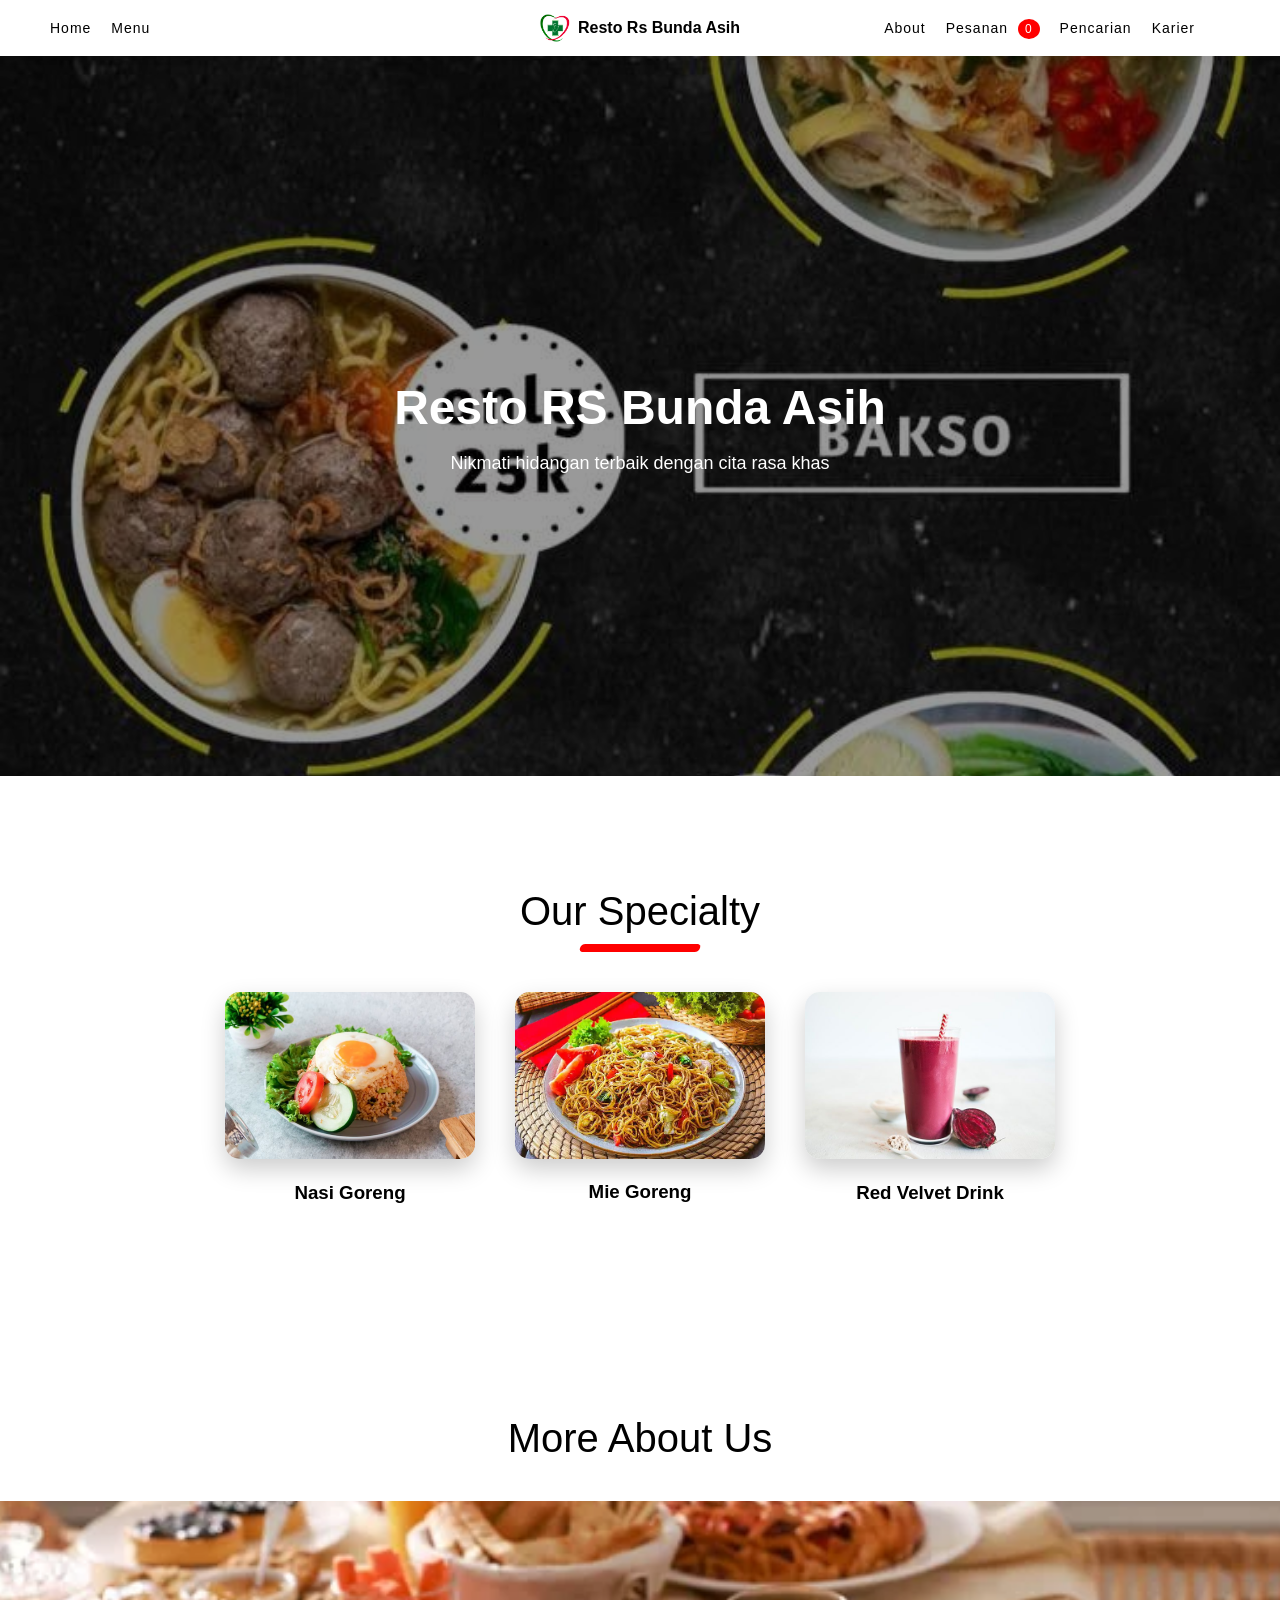
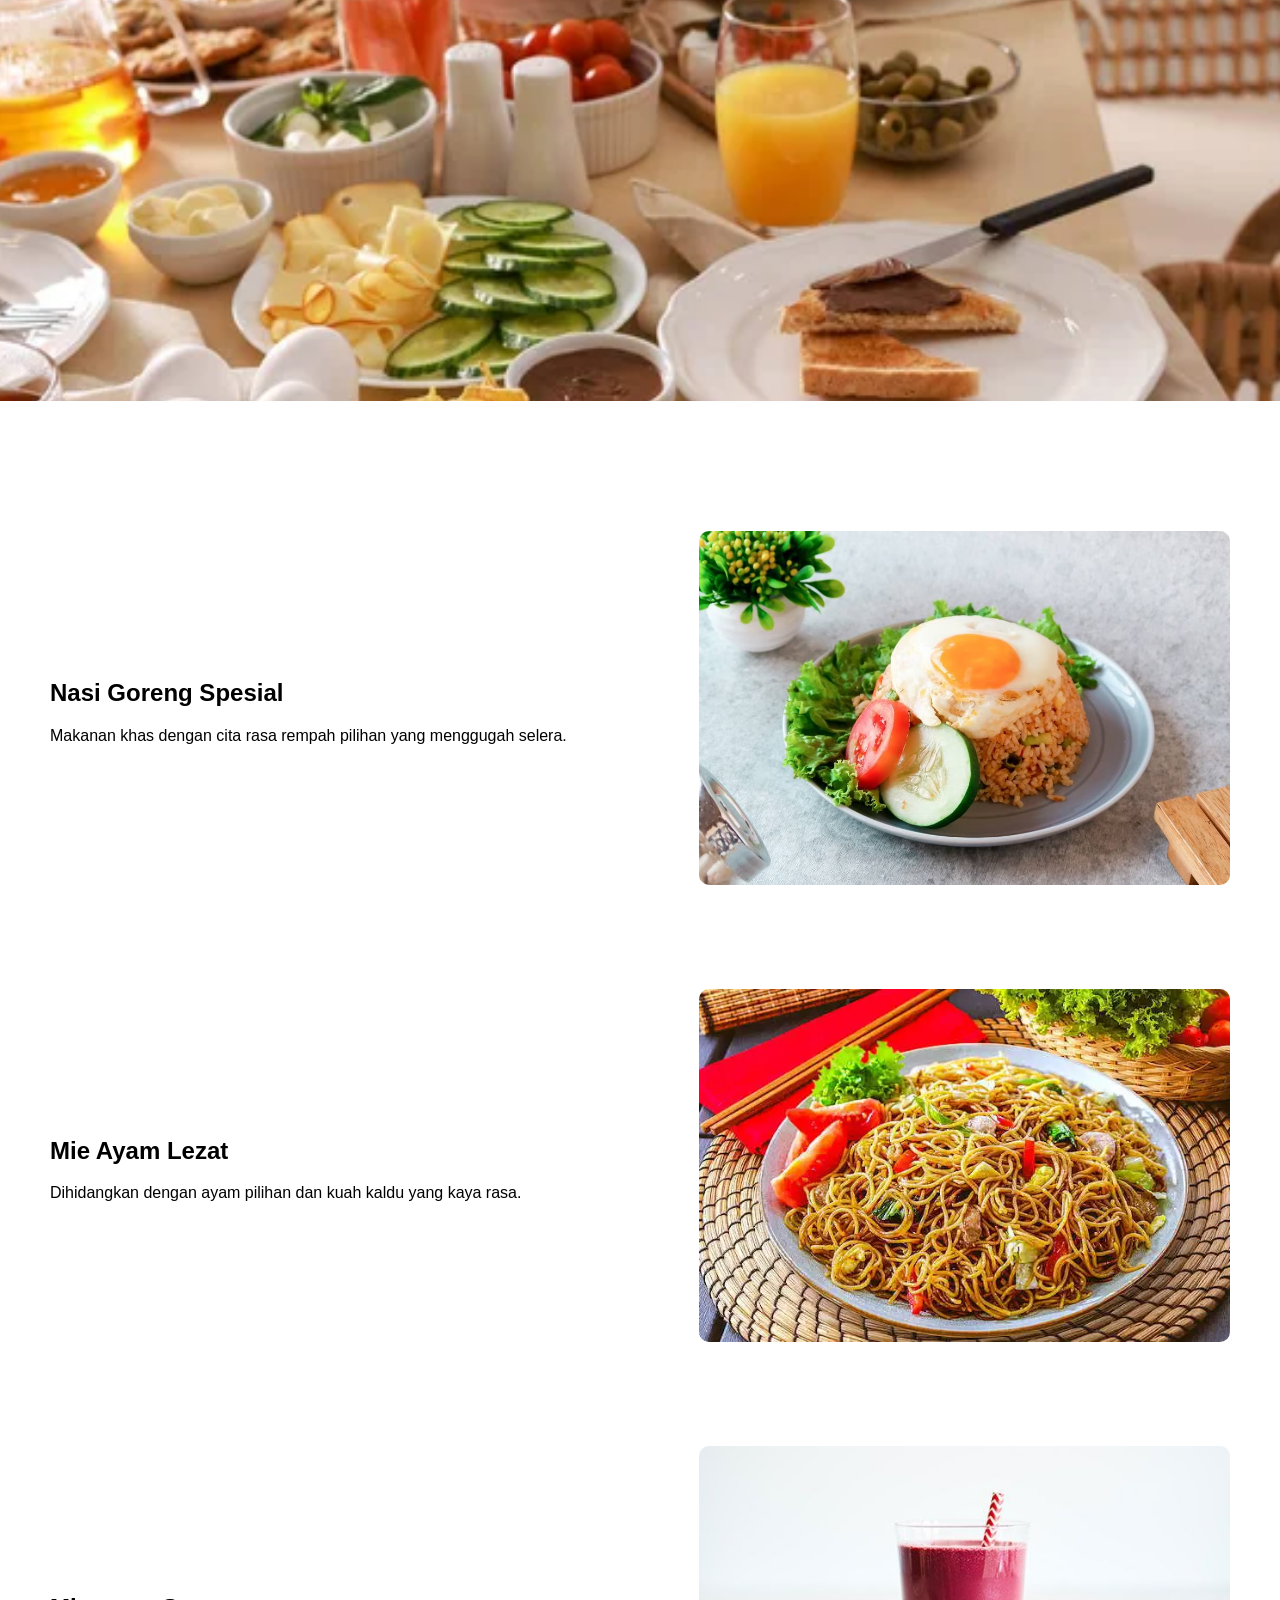
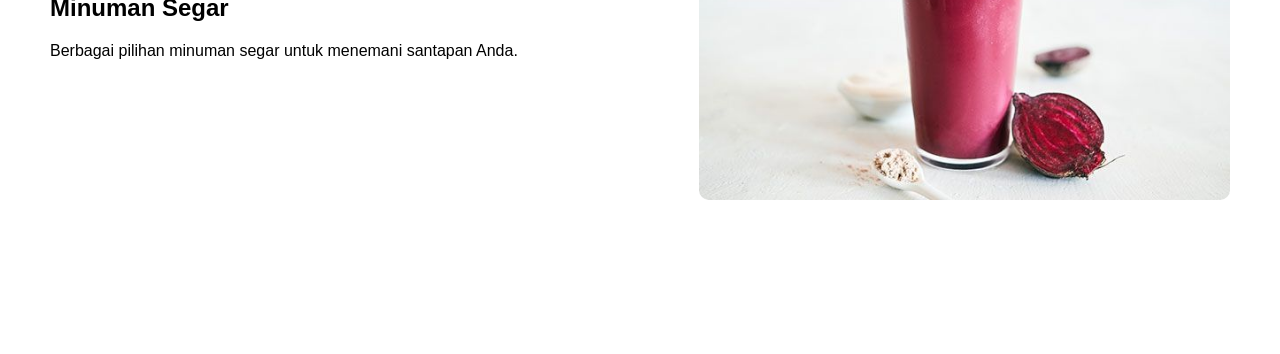
<file: index.html>
<!DOCTYPE html>
<html lang="id">
<head>
    <meta charset="UTF-8">
    <title>Resto Rs Bunda Asih</title>
    <link rel="stylesheet" href="style.css">
</head>
<body>

<!-- NAVBAR -->
<header class="navbar">
    <!-- SEARCH OVERLAY -->
<div id="search-box" class="search-box hidden">
    <input type="text" placeholder="Cari menu..." id="search-input">
    <button onclick="closeSearch()">✕</button>
</div>
    
    <!-- KIRI -->
    <div class="nav-left">
        <a href="index.html">Home</a>
        <a href="menu.html">Menu</a>
    </div>

    <!-- TENGAH (LOGO) -->
    <div class="nav-center">
        <img src="bundaasih.png" alt="logo" class="logo-img">
        <span class="logo-text">Resto Rs Bunda Asih</span>
    </div>

    <!-- KANAN -->
    <div class="nav-right">
        <a href="about.html">About</a>
        <a href="pesanan.html">
    Pesanan <span id="cart-count" class="badge">0</span>
</a>
<a href="search.html">Pencarian</a>
        <a href="#">Karier</a>
        <!-- ICON SEARCH -->
    <div class="fas fa-search search-icon" onclick="toggleSearch()"></div>
</div>
    </div>

</header>

<!-- HERO -->
<section class="hero-slider">

    <div class="slides">
        <img src="price-list.jpg" class="slide active">
        <img src="MieGoreng.webp" class="slide">
        <img src="NasiGoreng.avif" class="slide">
    </div>

    <div class="overlay">
        <h1>Resto RS Bunda Asih</h1>
        <p>Nikmati hidangan terbaik dengan cita rasa khas</p>
    </div>

</section>

<!-- OUR SPECIALTY -->
<section class="specialty">
    <h2 class="title">Our Specialty</h2>
    <div class="brush"></div>

    <div class="specialty-grid">
        <div class="card-special float-item">
            <img src="NasiGoreng.avif">
            <h3>Nasi Goreng</h3>
        </div>

        <div class="card-special float-item">
            <img src="MieGoreng.webp">
            <h3>Mie Goreng</h3>
        </div>

        <div class="card-special float-item">
            <img src="redvalvet.jpg">
            <h3>Red Velvet Drink</h3>
        </div>
    </div>
</section>

<!-- MORE ABOUT US -->
<section class="about-more">
    <h2 class="title">More About Us</h2>

    <div class="image-reveal">
        <div class="mask top-mask"></div>

        <img src="allmenu.webp" alt="about">

        <div class="mask bottom-mask"></div>
    </div>
</section>

<!-- CONTENT SCROLL -->
<section class="content">

    <div class="row">
        <div class="text fade-left">
            <h2>Nasi Goreng Spesial</h2>
            <p>Makanan khas dengan cita rasa rempah pilihan yang menggugah selera.</p>
        </div>
        <div class="image fade-right">
            <img src="NasiGoreng.avif">
        </div>
    </div>

    <div class="row">
        <div class="text fade-left">
            <h2>Mie Ayam Lezat</h2>
            <p>Dihidangkan dengan ayam pilihan dan kuah kaldu yang kaya rasa.</p>
        </div>
        <div class="image fade-right">
            <img src="MieGoreng.webp">
        </div>
    </div>

    <div class="row">
        <div class="text fade-left">
            <h2>Minuman Segar</h2>
            <p>Berbagai pilihan minuman segar untuk menemani santapan Anda.</p>
        </div>
        <div class="image fade-right">
            <img src="redvalvet.jpg">
        </div>
    </div>

</section>

<script src="script.js"></script>
</body>
</html>
</file>
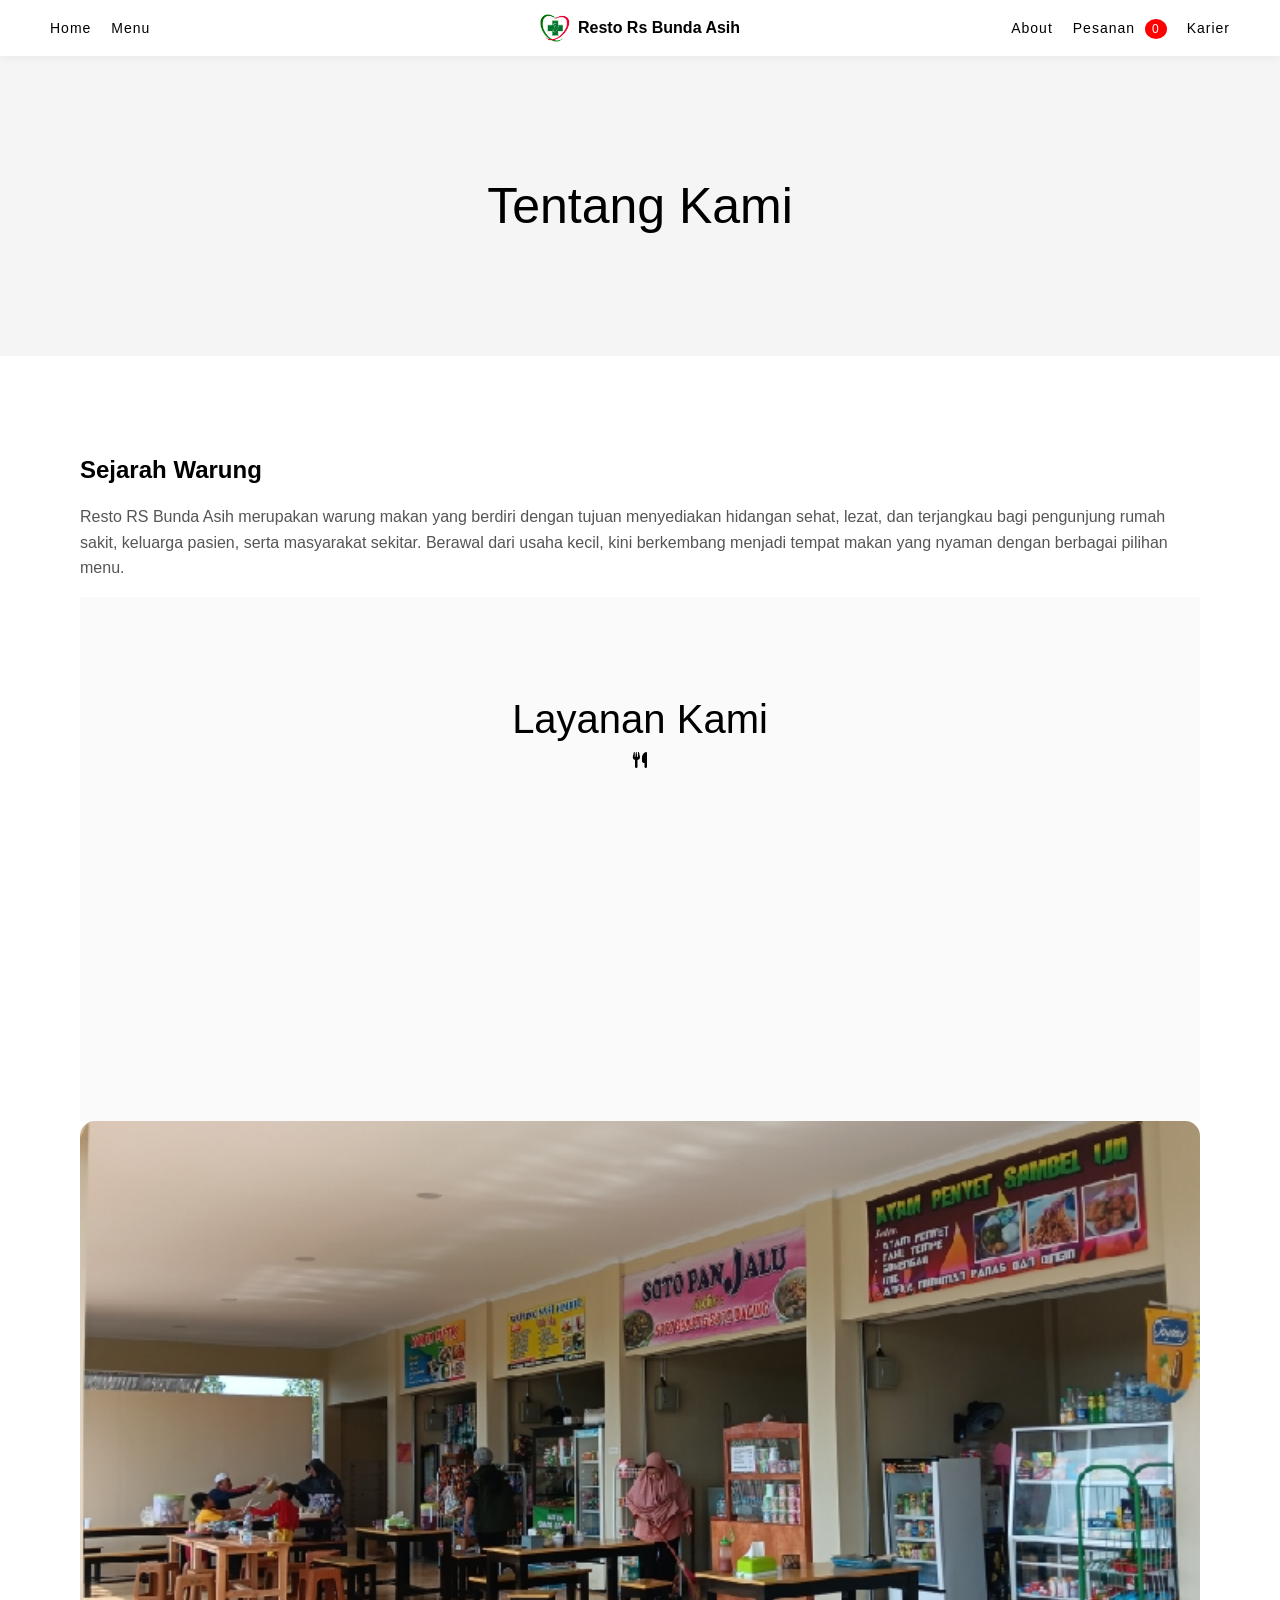
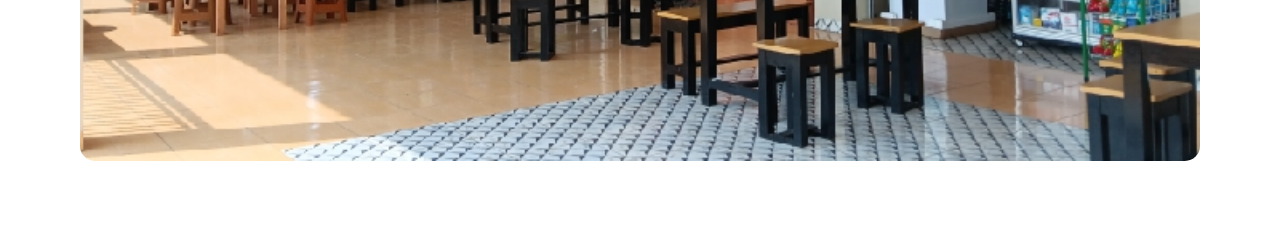
<file: about.html>
<!DOCTYPE html>
<html lang="id">
<head>
    <meta charset="UTF-8">
    <title>About - Resto Rs Bunda Asih</title>
    <link rel="stylesheet" href="style.css">
    <link href="https://cdnjs.cloudflare.com/ajax/libs/font-awesome/6.0.0/css/all.min.css" rel="stylesheet">
</head>
<body>

<header class="navbar">
    <div class="nav-left">
        <a href="index.html">Home</a>
        <a href="menu.html">Menu</a>
    </div>

    <div class="nav-center">
        <img src="bundaasih.png" class="logo-img">
        <span class="logo-text">Resto Rs Bunda Asih</span>
    </div>

    <div class="nav-right">
        <a href="about.html">About</a>
        <a href="pesanan.html">
    Pesanan <span id="cart-count" class="badge">0</span>
</a>
        <a href="#">Karier</a>
    </div>
</header>

<!-- HERO ABOUT -->
<section class="hero-about">
    <h1>Tentang Kami</h1>
</section>

<!-- DESKRIPSI -->
<section class="about-content">

    <div class="about-text">
        <h2>Sejarah Warung</h2>
        <p>
            Resto RS Bunda Asih merupakan warung makan yang berdiri dengan tujuan
            menyediakan hidangan sehat, lezat, dan terjangkau bagi pengunjung rumah sakit,
            keluarga pasien, serta masyarakat sekitar. Berawal dari usaha kecil,
            kini berkembang menjadi tempat makan yang nyaman dengan berbagai pilihan menu.
        </p>

        <section class="services">
    <h2 class="title">Layanan Kami</h2>
    <div class="icon">
    <i class="fas fa-utensils"></i>
</div>

    <div class="service-grid">

        <div class="service-card">
            <div class="icon">🍽️</div>
            <h3>Dine In</h3>
            <p>Nikmati makanan langsung di tempat dengan suasana nyaman.</p>
        </div>

        <div class="service-card">
            <div class="icon">🛵</div>
            <h3>Delivery</h3>
            <p>Layanan antar cepat dan aman ke lokasi Anda.</p>
        </div>

        <div class="service-card">
            <div class="icon">📦</div>
            <h3>Take Away</h3>
            <p>Pesan dan ambil makanan tanpa perlu menunggu lama.</p>
        </div>

        <div class="service-card">
            <div class="icon">💻</div>
            <h3>Online Order</h3>
            <p>Pesan menu melalui website dengan mudah dan cepat.</p>
        </div>

    </div>
</section>

    <div class="about-image">
        <img src="kantin-rs-hamori_1.jpg">
    </div>

</section>

<script src="script.js"></script>
</body>
</html>
</file>
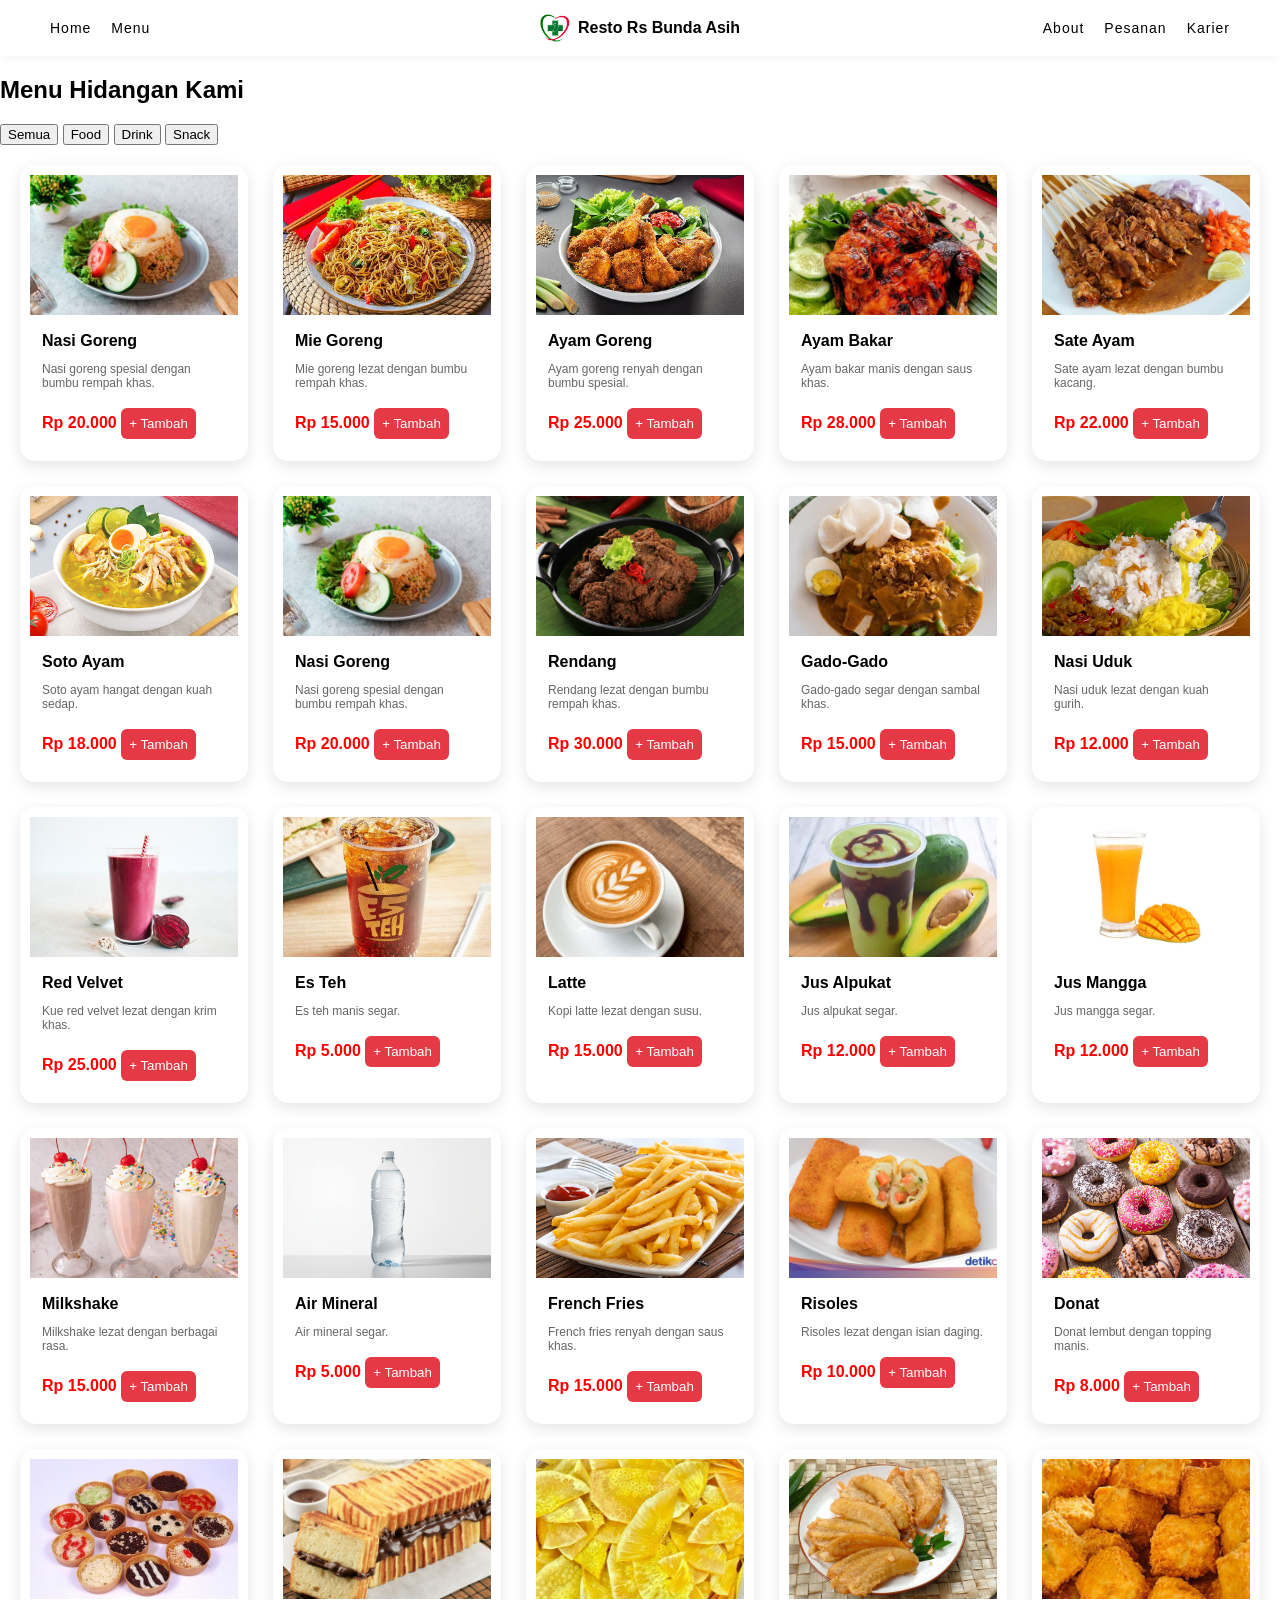
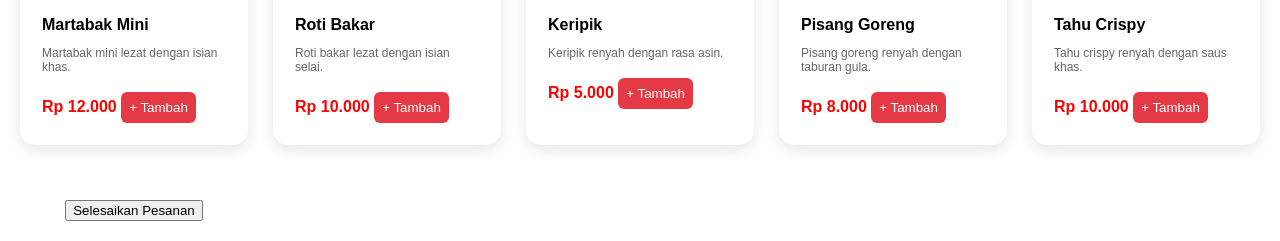
<file: menu.html>
<!DOCTYPE html>
<html lang="id">
<head>
    <meta charset="UTF-8">
    <title>Menu - Resto Rs Bunda Asih</title>
    <link rel="stylesheet" href="style.css">
</head>
<body>

<header class="navbar">
    <div class="nav-left">
        <a href="index.html">Home</a>
        <a href="menu.html">Menu</a>
    </div>

    <div class="nav-center">
        <img src="bundaasih.png" class="logo-img">
        <span class="logo-text">Resto Rs Bunda Asih</span>
    </div>

    <div class="nav-right">
        <a href="#">About</a>
        <a href="pesanan.html">Pesanan</a>
        <a href="#">Karier</a>
    </div>
</header>

<section class="menu-page">
    <h1>Menu Hidangan Kami</h1>

    <!-- FILTER -->
    <div class="menu-filter">
        <button onclick="filterMenu('all')">Semua</button>
        <button onclick="filterMenu('food')">Food</button>
        <button onclick="filterMenu('drink')">Drink</button>
        <button onclick="filterMenu('snack')">Snack</button>
    </div>

    <!-- MENU GRID -->
    <div class="menu-grid">

        <!-- FOOD (10) -->
        <div class="menu-item food">
    <div class="menu-img">
        <img src="NasiGoreng.avif">
    </div>
    <div class="menu-info">
        <h3>Nasi Goreng</h3>
        <p class="desc">Nasi goreng spesial dengan bumbu rempah khas.</p>
        <span class="price">Rp 20.000</span>
        <button onclick="tambahPesanan('Nasi Goreng',20000, 'NasiGoreng.avif')">
            + Tambah
        </button>
    </div>
</div>
        <div class="menu-item food">
    <div class="menu-img">
        <img src="MieGoreng.webp">
    </div>
    <div class="menu-info">
        <h3>Mie Goreng</h3>
        <p class="desc">Mie goreng lezat dengan bumbu rempah khas.</p>
        <span class="price">Rp 15.000</span>
        <button onclick="tambahPesanan('Mie Goreng',15000, 'MieGoreng.webp')">
            + Tambah
        </button>
    </div>
</div>
        <div class="menu-item food">
    <div class="menu-img">
        <img src="ayam-goreng-lengkuas.jpg">
    </div>
    <div class="menu-info">
        <h3>Ayam Goreng</h3>
        <p class="desc">Ayam goreng renyah dengan bumbu spesial.</p>
        <span class="price">Rp 25.000</span>
        <button onclick="tambahPesanan('Ayam Goreng',25000, 'ayam-goreng-lengkuas.jpg')">
            + Tambah
        </button>
    </div>
</div>
        <div class="menu-item food">
    <div class="menu-img">
        <img src="ayam-bakar.jpg">
    </div>
    <div class="menu-info">
        <h3>Ayam Bakar</h3>
        <p class="desc">Ayam bakar manis dengan saus khas.</p>
        <span class="price">Rp 28.000</span>
        <button onclick="tambahPesanan('Ayam Bakar',28000, 'ayam-bakar.jpg')">
            + Tambah
        </button>

    </div>
</div>
        <div class="menu-item food">
    <div class="menu-img">
        <img src="sate-ayam.jpg">
    </div>
    <div class="menu-info">
        <h3>Sate Ayam</h3>
        <p class="desc">Sate ayam lezat dengan bumbu kacang.</p>
        <span class="price">Rp 22.000</span>
        <button onclick="tambahPesanan('Sate Ayam',22000, 'sate-ayam.jpg')">
            + Tambah
        </button>
    </div>
</div>
        <div class="menu-item food">
    <div class="menu-img">
        <img src="soto-ayam.jpg">
    </div>
    <div class="menu-info">
        <h3>Soto Ayam</h3>
        <p class="desc">Soto ayam hangat dengan kuah sedap.</p>
        <span class="price">Rp 18.000</span>
        <button onclick="tambahPesanan('Soto Ayam',18000, 'soto-ayam.jpg')">
            + Tambah
        </button>
    </div>
</div>
        <div class="menu-item food">
    <div class="menu-img">
        <img src="NasiGoreng.avif">
    </div>
    <div class="menu-info">
        <h3>Nasi Goreng</h3>
        <p class="desc">Nasi goreng spesial dengan bumbu rempah khas.</p>
        <span class="price">Rp 20.000</span>
        <button onclick="tambahPesanan('Nasi Goreng',20000, 'NasiGoreng.avif')">
            + Tambah
        </button>
    </div>
</div>
        <div class="menu-item food">
    <div class="menu-img">
        <img src="rendang.jpg">
    </div>
    <div class="menu-info">
        <h3>Rendang</h3>
        <p class="desc">Rendang lezat dengan bumbu rempah khas.</p>
        <span class="price">Rp 30.000</span>
        <button onclick="tambahPesanan('Rendang',30000, 'rendang.jpg')">
            + Tambah
        </button>
    </div>
</div>
        <div class="menu-item food">
    <div class="menu-img">
        <img src="gado-gado-lsbaguxy4BVZ2.jpg">
    </div>
    <div class="menu-info">
        <h3>Gado-Gado</h3>
        <p class="desc">Gado-gado segar dengan sambal khas.</p>
        <span class="price">Rp 15.000</span>
        <button onclick="tambahPesanan('Gado-Gado',15000, 'gado-gado-lsbaguxy4BVZ2.jpg')">
            + Tambah
        </button>
    </div>
</div>
        <div class="menu-item food">
    <div class="menu-img">
        <img src="nasiuduk.avif">
    </div>
    <div class="menu-info">
        <h3>Nasi Uduk</h3>
        <p class="desc">Nasi uduk lezat dengan kuah gurih.</p>
        <span class="price">Rp 12.000</span>
        <button onclick="tambahPesanan('Nasi Uduk',12000, 'nasiuduk.avif')">
            + Tambah
        </button>
    </div>
</div>

        <!-- DRINK (10) -->
        <div class="menu-item drink">
    <div class="menu-img">
        <img src="redvalvet.jpg">
    </div>
    <div class="menu-info">
        <h3>Red Velvet</h3>
        <p class="desc">Kue red velvet lezat dengan krim khas.</p>
        <span class="price">Rp 25.000</span>
        <button onclick="tambahPesanan('Red Velvet',25000, 'redvalvet.jpg')">
            + Tambah
        </button>
    </div>
</div>
        <div class="menu-item drink">
    <div class="menu-img">
        <img src="es-teh.jpg">
    </div>
    <div class="menu-info">
        <h3>Es Teh</h3>
        <p class="desc">Es teh manis segar.</p>
        <span class="price">Rp 5.000</span>
        <button onclick="tambahPesanan('Es Teh',5000, 'es-teh.jpg')">
            + Tambah
        </button>
    </div>
</div>
        <div class="menu-item drink">
    <div class="menu-img">
        <img src="cafe-latte1-recipe_resized.jpg">
    </div>
    <div class="menu-info">
        <h3>Latte</h3>
        <p class="desc">Kopi latte lezat dengan susu.</p>
        <span class="price">Rp 15.000</span>
        <button onclick="tambahPesanan('Latte',15000, 'cafe-latte1-recipe_resized.jpg')">
            + Tambah
        </button>
    </div>
</div>
        <div class="menu-item drink">
    <div class="menu-img">
        <img src="jusalpukat.webp">
    </div>
    <div class="menu-info">
        <h3>Jus Alpukat</h3>
        <p class="desc">Jus alpukat segar.</p>
        <span class="price">Rp 12.000</span>
        <button onclick="tambahPesanan('Jus Alpukat',12000, 'jusalpukat.webp')">
            + Tambah
        </button>
    </div>
</div>
        <div class="menu-item drink">
    <div class="menu-img">
        <img src="jusmangga.jpg">
    </div>
    <div class="menu-info">
        <h3>Jus Mangga</h3>
        <p class="desc">Jus mangga segar.</p>
        <span class="price">Rp 12.000</span>
        <button onclick="tambahPesanan('Jus Mangga',12000, 'jusmangga.jpg')">
            + Tambah
        </button>
    </div>
</div>
        <div class="menu-item drink">
    <div class="menu-img">
        <img src="Milkshake-Recipe-Card.jpg">
    </div>
    <div class="menu-info">
        <h3>Milkshake</h3>
        <p class="desc">Milkshake lezat dengan berbagai rasa.</p>
        <span class="price">Rp 15.000</span>
        <button onclick="tambahPesanan('Milkshake',15000, 'Milkshake-Recipe-Card.jpg')">
            + Tambah
        </button>
    </div>
</div>
        <div class="menu-item drink">
    <div class="menu-img">
        <img src="air-mineral.avif">
    </div>
    <div class="menu-info">
        <h3>Air Mineral</h3>
        <p class="desc">Air mineral segar.</p>
        <span class="price">Rp 5.000</span>
        <button onclick="tambahPesanan('Air Mineral',5000, 'air-mineral.avif')">
            + Tambah
        </button>
    </div>
</div>

        <!-- SNACK (10) -->
        <div class="menu-item snack">
    <div class="menu-img">
        <img src="kentang-goreng.webp">
    </div>
    <div class="menu-info">
        <h3>French Fries</h3>
        <p class="desc">French fries renyah dengan saus khas.</p>
        <span class="price">Rp 15.000</span>
        <button onclick="tambahPesanan('French Fries',15000, 'kentang-goreng.webp')">
            + Tambah
        </button>
    </div>
</div>
        <div class="menu-item snack">
    <div class="menu-img">
        <img src="risol-1765844931764_169.jpg">
    </div>
    <div class="menu-info">
        <h3>Risoles</h3>
        <p class="desc">Risoles lezat dengan isian daging.</p>
        <span class="price">Rp 10.000</span>
        <button onclick="tambahPesanan('Risoles',10000, 'risol-1765844931764_169.jpg')">
            + Tambah
        </button>
    </div>
</div>
        <div class="menu-item snack">
    <div class="menu-img">
        <img src="doughnuts-donuts.webp">
    </div>
    <div class="menu-info">
        <h3>Donat</h3>
        <p class="desc">Donat lembut dengan topping manis.</p>
        <span class="price">Rp 8.000</span>
        <button onclick="tambahPesanan('Donat',8000, 'doughnuts-donuts.webp')">
            + Tambah
        </button>
    </div>
</div>
        <div class="menu-item snack">
    <div class="menu-img">
        <img src="martabakmini.jpg">
    </div>
    <div class="menu-info">
        <h3>Martabak Mini</h3>
        <p class="desc">Martabak mini lezat dengan isian khas.</p>
        <span class="price">Rp 12.000</span>
        <button onclick="tambahPesanan('Martabak Mini',12000, 'martabakmini.jpg')">
            + Tambah
        </button>
    </div>
</div>
        <div class="menu-item snack">
    <div class="menu-img">
        <img src="roti-bakar.jpg">
    </div>
    <div class="menu-info">
        <h3>Roti Bakar</h3>
        <p class="desc">Roti bakar lezat dengan isian selai.</p>
        <span class="price">Rp 10.000</span>
        <button onclick="tambahPesanan('Roti Bakar',10000, 'roti-bakar.jpg')">
            + Tambah
        </button>
    </div>
</div>
        <div class="menu-item snack">
    <div class="menu-img">
        <img src="keripik.jpg">
    </div>
    <div class="menu-info">
        <h3>Keripik</h3>
        <p class="desc">Keripik renyah dengan rasa asin.</p>
        <span class="price">Rp 5.000</span>
        <button onclick="tambahPesanan('Keripik',5000, 'keripik.jpg')">
            + Tambah
        </button>
    </div>
</div>
        <div class="menu-item snack">
    <div class="menu-img">
        <img src="pisang-goreng.jpg">
    </div>
    <div class="menu-info">
        <h3>Pisang Goreng</h3>
        <p class="desc">Pisang goreng renyah dengan taburan gula.</p>
        <span class="price">Rp 8.000</span>
        <button onclick="tambahPesanan('Pisang Goreng',8000, 'pisang-goreng.jpg')">
            + Tambah
        </button>
    </div>
</div>
        <div class="menu-item snack">
    <div class="menu-img">
        <img src="tahu-crispy.jpg">
    </div>
    <div class="menu-info">
        <h3>Tahu Crispy</h3>
        <p class="desc">Tahu crispy renyah dengan saus khas.</p>
        <span class= "price">Rp 10.000</span>
        <button onclick="tambahPesanan('Tahu Crispy',10000, 'tahu-crispy.jpg')">
            + Tambah
        </button>
    </div>
</div>

<div class="checkout-area">
    <button onclick="kePesanan()">Selesaikan Pesanan</button>
</div>

    </div>
</section>

<script src="script.js"></script>
</body>
</html>
</file>
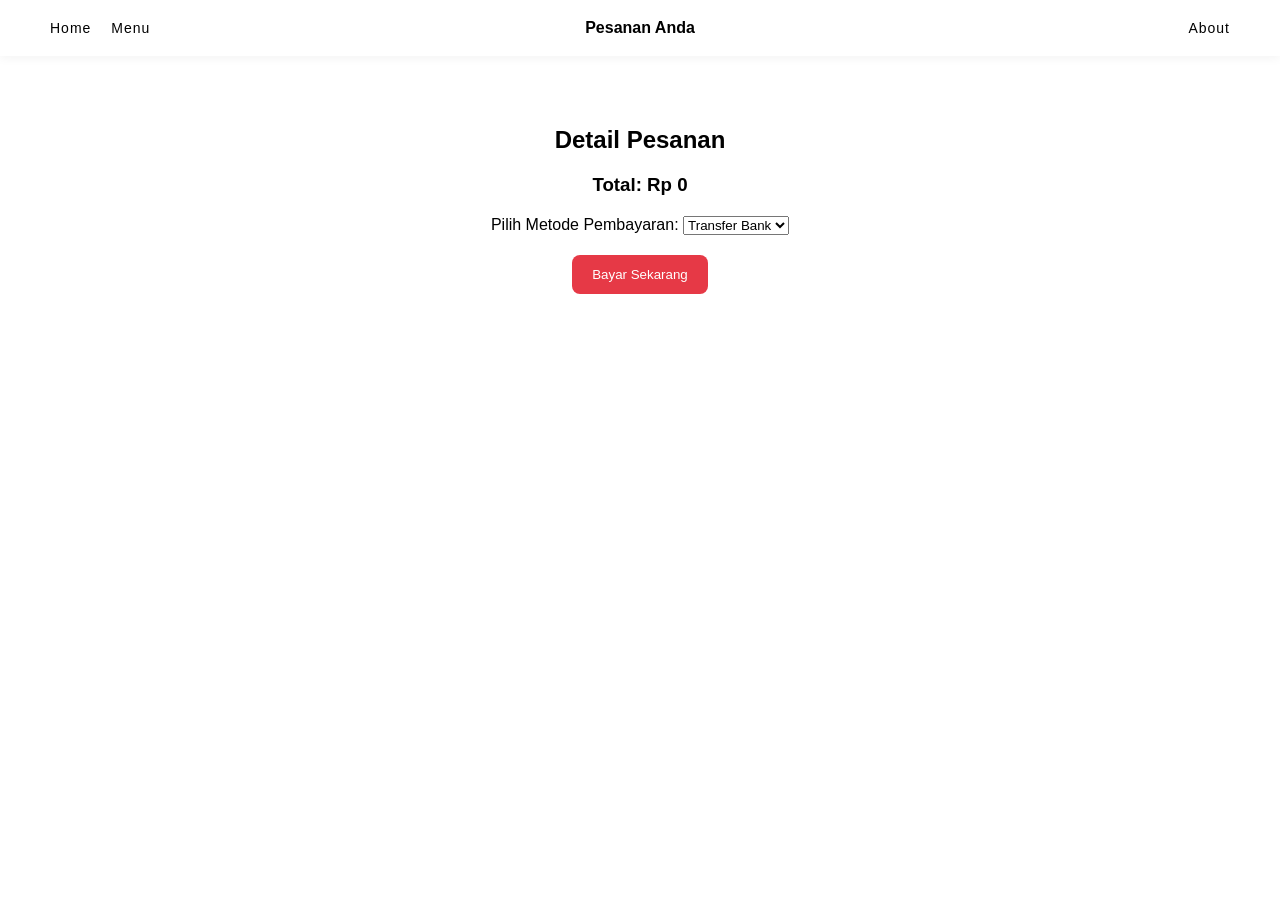
<file: pesanan.html>
<!DOCTYPE html>
<html lang="id">
<head>
    <meta charset="UTF-8">
    <title>Pesanan - Resto</title>
    <link rel="stylesheet" href="style.css">
</head>
<body>

<header class="navbar">
    <div class="nav-left">
        <a href="index.html">Home</a>
        <a href="menu.html">Menu</a>
    </div>

    <div class="nav-center">
        <span class="logo-text">Pesanan Anda</span>
    </div>

    <div class="nav-right">
        <a href="about.html">About</a>
    </div>
</header>

<section class="order-page">

    <h1>Detail Pesanan</h1>

    <!-- LIST PESANAN -->
    <div id="order-list" class="order-list"></div>

    <!-- TOTAL -->
    <h3>Total: Rp <span id="total">0</span></h3>

    <!-- METODE -->
    <div class="payment">
        <label>Pilih Metode Pembayaran:</label>
        <select id="metode" onchange="pilihMetode()">
            <option value="transfer">Transfer Bank</option>
            <option value="cod">COD</option>
            <option value="ewallet">E-Wallet</option>
            <option value="qr">QRIS</option>
        </select>
    </div>

    <!-- QR -->
    <div id="qr-container" class="qr hidden">
        <p>Scan QR untuk pembayaran</p>
        <img src="QR-BAYAR.jpeg" alt="QR Code">
    </div>

    <div id="konfirmasi-bayar" class="hidden">
    <button onclick="konfirmasiBayar()" class="btn-confirm">
        Saya Sudah Bayar
    </button>
</div>

    <!-- BUTTON -->
    <button onclick="checkout()" class="btn-checkout">Bayar Sekarang</button>

    <!-- STATUS -->
    <div id="status" class="status hidden"></div>

</section>

<script src="script.js"></script>
</body>
</html>
</file>
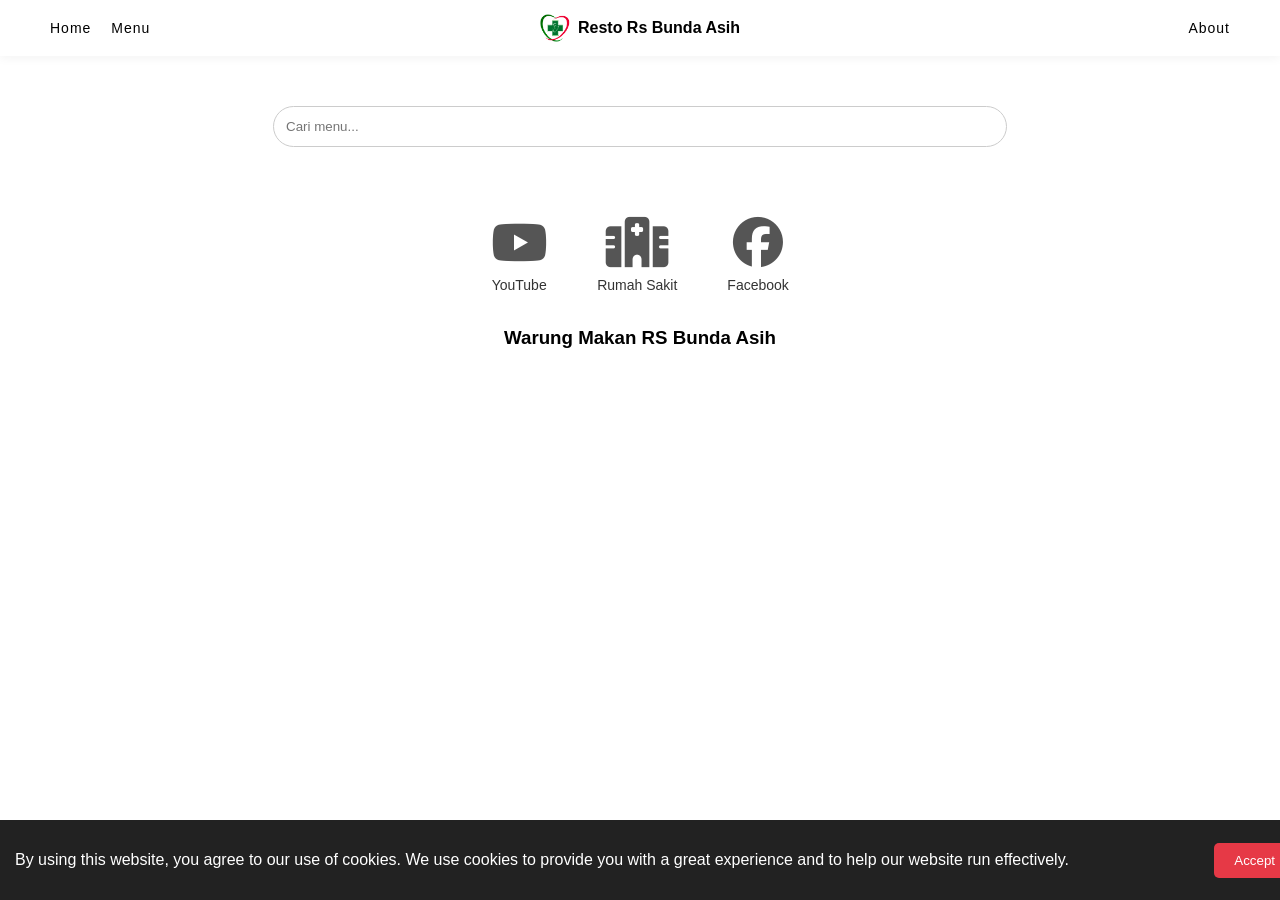
<file: search.html>
<!DOCTYPE html>
<html lang="id">
<head>
    <meta charset="UTF-8">
    <title>Pencarian - Resto</title>
    <link rel="stylesheet" href="style.css">
    <link href="https://cdnjs.cloudflare.com/ajax/libs/font-awesome/6.5.0/css/all.min.css" rel="stylesheet">
</head>
<body>

<header class="navbar">
    <div class="nav-left">
        <a href="index.html">Home</a>
        <a href="menu.html">Menu</a>
    </div>

    <!-- TENGAH (LOGO) -->
    <div class="nav-center">
        <img src="bundaasih.png" alt="logo" class="logo-img">
        <span class="logo-text">Resto Rs Bunda Asih</span>
    </div>

    <div class="nav-right">
        <a href="about.html">About</a>
    </div>
</header>

<section class="search-page">

    <!-- INPUT -->
    <input type="text" placeholder="Cari menu..." class="search-input">

   <!-- ICON -->
<div class="icon-menu">

    <div class="icon-item" onclick="window.open('https://youtube.com')">
        <i class="fab fa-youtube"></i>
        <p>YouTube</p>
    </div>

    <div class="icon-item" onclick="window.open('https://rsbundaasih.com')">
        <i class="fas fa-hospital"></i>
        <p>Rumah Sakit</p>
    </div>

    <div class="icon-item" onclick="window.open('https://facebook.com')">
        <i class="fab fa-facebook"></i>
        <p>Facebook</p>
    </div>

</div>
    <h3 class="brand-text">Warung Makan RS Bunda Asih</h3>

</section>

<!-- COOKIE -->
<div id="cookie-box" class="cookie-box">
    <p>
        By using this website, you agree to our use of cookies. 
        We use cookies to provide you with a great experience and to help our website run effectively.
    </p>
    <button onclick="acceptCookies()">Accept</button>
</div>

<script src="script.js"></script>
</body>
</html>
</file>
<file: style.css>
body {
    margin: 0;
    font-family: Arial, sans-serif;
}

/* NAVBAR */
header {
    display: flex;
    justify-content: space-between;
    padding: 20px 50px;
}

nav a {
    margin-left: 20px;
    text-decoration: none;
    color: black;
}

/* HERO */
.hero {
    height: 300px;
    display: flex;
    justify-content: center;
    align-items: center;
    background: #f5f5f5;
}

.hero h1 {
    font-size: 60px;
    font-weight: 300;
}

/* CONTENT */
.content {
    padding: 50px;
}

.row {
    display: flex;
    align-items: center;
    justify-content: space-between;
    margin-bottom: 100px;
}

.text {
    width: 45%;
}

.image {
    width: 45%;
}

.image img {
    width: 100%;
    border-radius: 10px;
}

/* ANIMATION BASE */
.fade-left, .fade-right {
    opacity: 0;
    transform: translateX(100px);
    transition: all 1s ease;
}

.fade-left {
    transform: translateX(-100px);
}

/* ACTIVE ANIMATION */
.show {
    opacity: 1;
    transform: translateX(0);
}

/* SECTION SPECIALTY */
.specialty {
    text-align: center;
    padding: 80px 20px;
    background: #fff;
}

.title {
    font-size: 40px;
    font-weight: 300;
    margin-bottom: 10px;
}

/* GARIS KUAS MERAH */
.brush {
    width: 120px;
    height: 8px;
    background: red;
    margin: 0 auto 40px;
    border-radius: 50px;
    transform: skewX(-20deg);
}

/* GRID */
.specialty-grid {
    display: flex;
    justify-content: center;
    gap: 40px;
    flex-wrap: wrap;
}

/* CARD */
.card-special {
    width: 250px;
    transition: 0.4s;
}

.card-special img {
    width: 100%;
    border-radius: 15px;
    box-shadow: 0 10px 25px rgba(0,0,0,0.2);
}

/* HOVER */
.card-special:hover {
    transform: translateY(-10px) scale(1.05);
}

/* FLOAT ANIMATION */
.float-item {
    animation: floatLive 4s ease-in-out infinite;
}

.float-item:nth-child(2) {
    animation-delay: 1s;
}

.float-item:nth-child(3) {
    animation-delay: 2s;
}

@keyframes floatLive {
    0% { transform: translateY(0px); }
    50% { transform: translateY(-15px); }
    100% { transform: translateY(0px); }
}

/* NAVBAR UTAMA */
.navbar {
    display: flex;
    align-items: center;
    justify-content: space-between;
    padding: 20px 50px;
    background: white;
}

/* KIRI & KANAN */
.nav-left, .nav-right {
    display: flex;
    gap: 20px;
}

/* LINK */
.navbar a {
    text-decoration: none;
    color: black;
    font-size: 14px;
    letter-spacing: 1px;
    transition: 0.3s;
}

.navbar a:hover {
    color: red;
}

/* TENGAH (LOGO) */
.nav-center {
    display: flex;
    align-items: center;
    gap: 8px;
}

/* LOGO GAMBAR */
.logo-img {
    width: 30px;
    height: 30px;
    object-fit: contain;
}

/* NAMA RESTO */
.logo-text {
    font-size: 16px;
    font-weight: 600;
}

/* POSISI TENGAH ABSOLUTE (BIAR PRESISI) */
.nav-center {
    position: absolute;
    left: 50%;
    transform: translateX(-50%);
}

/* NAVBAR FIXED */
.navbar {
    position: sticky;
    top: 0;
    z-index: 1000;
}

/* SHADOW HALUS */
.navbar {
    box-shadow: 0 2px 10px rgba(0,0,0,0.05);
}

/* SECTION */
.about-more {
    padding: 80px 0;
    text-align: center;
    background: #fff;
}

/* CONTAINER GAMBAR */
.image-reveal {
    position: relative;
    height: 500px;
    overflow: hidden;
    margin-top: 40px;
}

/* GAMBAR FULL */
.image-reveal img {
    width: 100%;
    height: 100%;
    object-fit: cover;
}

/* MASK PUTIH */
.mask {
    position: absolute;
    width: 100%;
    height: 50%;
    background: white;
    z-index: 2;
    transition: all 0.8s ease;
}

/* POSISI MASK */
.top-mask {
    top: 0;
}

.bottom-mask {
    bottom: 0;
}

/* AKTIF SAAT SCROLL */
.image-reveal.active .top-mask {
    transform: translateY(-100%);
}

.image-reveal.active .bottom-mask {
    transform: translateY(100%);
}

.image-reveal img {
    transform: scale(1.1);
}

.image-reveal img {
    filter: blur(10px);
}

.image-reveal.active img {
    filter: blur(0);
    transition: 1s;
}

.menu-grid {
    display: grid;
    grid-template-columns: repeat(auto-fit, minmax(200px, 1fr));
    gap: 20px;
}

.menu-item {
    background: white;
    padding: 10px;
    border-radius: 10px;
    transition: 0.3s;
}

.menu-item:hover {
    transform: scale(1.05);
}

/* GRID */
.menu-grid {
    display: grid;
    grid-template-columns: repeat(auto-fit, minmax(220px, 1fr));
    gap: 25px;
    padding: 20px;
}

/* CARD */
.menu-item {
    background: white;
    border-radius: 15px;
    overflow: hidden;
    box-shadow: 0 5px 15px rgba(0,0,0,0.1);
    transition: 0.4s;
    cursor: pointer;
}

/* GAMBAR */
.menu-img {
    height: 140px; /* DIPERKECIL */
    overflow: hidden;
}

.menu-img img {
    width: 100%;
    height: 100%;
    object-fit: cover;
    transition: 0.4s;
}

/* INFO */
.menu-info {
    padding: 12px;
    text-align: left;
}

.menu-info h3 {
    margin: 5px 0;
    font-size: 16px;
}

.desc {
    font-size: 12px;
    color: #666;
    margin-bottom: 8px;
}

.price {
    font-weight: bold;
    color: red;
}

/* HOVER EFFECT (MENGAMBANG) */
.menu-item:hover {
    transform: translateY(-10px) scale(1.03);
    box-shadow: 0 15px 30px rgba(0,0,0,0.2);
}

/* ZOOM GAMBAR */
.menu-item:hover img {
    transform: scale(1.1);
}

/* HERO ABOUT */
.hero-about {
    height: 300px;
    display: flex;
    justify-content: center;
    align-items: center;
    background: #f5f5f5;
}

.hero-about h1 {
    font-size: 50px;
    font-weight: 300;
}

/* ABOUT CONTENT */
.about-content {
    display: flex;
    gap: 40px;
    padding: 80px;
    align-items: center;
    flex-wrap: wrap;
}

/* TEXT */
.about-text {
    flex: 1;
}

.about-text h2 {
    margin-top: 20px;
}

.about-text p {
    color: #555;
    line-height: 1.6;
}

/* LIST */
.about-text ul {
    margin-top: 15px;
    padding-left: 20px;
}

.about-text li {
    margin-bottom: 10px;
}

/* IMAGE */
.about-image {
    flex: 1;
}

.about-image img {
    width: 100%;
    border-radius: 15px;
}

.about-text, .about-image {
    opacity: 0;
    transform: translateY(50px);
    transition: 1s;
}

.about-content.show .about-text,
.about-content.show .about-image {
    opacity: 1;
    transform: translateY(0);
}



/* SECTION */
.services {
    padding: 80px 50px;
    text-align: center;
    background: #fafafa;
}

/* GRID */
.service-grid {
    display: grid;
    grid-template-columns: repeat(auto-fit, minmax(220px, 1fr));
    gap: 30px;
    margin-top: 40px;
}

/* CARD */
.service-card {
    background: white;
    padding: 30px 20px;
    border-radius: 15px;
    transition: 0.3s;
    box-shadow: 0 5px 15px rgba(0,0,0,0.05);
}

/* ICON */
.service-card .icon {
    font-size: 30px;
    margin-bottom: 15px;
}

/* TITLE */
.service-card h3 {
    margin-bottom: 10px;
}

/* TEXT */
.service-card p {
    font-size: 14px;
    color: #666;
}

/* HOVER EFFECT */
.service-card:hover {
    transform: translateY(-8px);
    box-shadow: 0 15px 30px rgba(0,0,0,0.1);
}

.service-card .icon i {
    font-size: 28px;
    color: #222;
}


.service-card {
    opacity: 0;
    transform: translateY(40px);
}

.service-card.show {
    opacity: 1;
    transform: translateY(0);
    transition: 0.6s;
}


/* HERO SLIDER */
.hero-slider {
    position: relative;
    height: 80vh;
    overflow: hidden;
}

/* SLIDES */
.slides {
    width: 100%;
    height: 100%;
    position: relative;
}

.slide {
    position: absolute;
    width: 100%;
    height: 100%;
    object-fit: cover;
    opacity: 0;
    transition: opacity 1s ease-in-out;
}

/* AKTIF */
.slide.active {
    opacity: 1;
}

/* OVERLAY TEXT */
.overlay {
    position: absolute;
    top: 50%;
    left: 50%;
    transform: translate(-50%, -50%);
    
    text-align: center;
    color: white;
    z-index: 2;
}

/* BACKGROUND GELAP */
.hero-slider::after {
    content: "";
    position: absolute;
    inset: 0;
    background: rgba(0,0,0,0.4);
}

/* TEXT */
.overlay h1 {
    font-size: 48px;
    margin-bottom: 10px;
}

.overlay p {
    font-size: 18px;
}



.order-page {
    padding: 50px;
    text-align: center;
}

#order-list {
    margin: 20px 0;
}

.order-item {
    display: flex;
    justify-content: space-between;
    padding: 10px;
    border-bottom: 1px solid #ddd;
}

/* PAYMENT */
.payment {
    margin: 20px 0;
}

/* BUTTON */
.btn-checkout {
    padding: 12px 25px;
    background: black;
    color: white;
    border: none;
    cursor: pointer;
    border-radius: 8px;
}

/* NOTA */
#nota {
    margin-top: 30px;
    padding: 20px;
    background: #f5f5f5;
    border-radius: 10px;
}

/* STATUS */
.status {
    margin-top: 20px;
    font-weight: bold;
}

/* ANIMASI */
.status.animate {
    animation: fade 1s infinite alternate;
}

@keyframes fade {
    from {opacity: 0.5;}
    to {opacity: 1;}
}

.hidden {
    display: none;
}

/* BADGE */
.badge {
    background: red;
    color: white;
    font-size: 12px;
    padding: 3px 7px;
    border-radius: 50%;
    margin-left: 5px;
}

/* NOTIFIKASI */
.toast {
    position: fixed;
    top: 20px;
    right: 20px;
    background: black;
    color: white;
    padding: 12px 20px;
    border-radius: 8px;
    opacity: 0;
    transition: 0.3s;
    z-index: 999;
}

.toast.show {
    opacity: 1;
}

.menu-item button {
    margin-top: 10px;
    padding: 8px;
    border: none;
    background: #e63946;
    color: white;
    border-radius: 6px;
    cursor: pointer;
}

.menu-item button:hover {
    background: #c1121f;
}

.checkout-area {
    text-align: center;
    margin-top: 30px;
}

.order-list {
    margin-top: 20px;
}

.order-item {
    display: flex;
    gap: 15px;
    margin-bottom: 15px;
    padding: 10px;
    border-radius: 10px;
    background: #f8f8f8;
    transition: 0.3s;
}

.order-item:hover {
    transform: scale(1.03);
}

.order-item img {
    width: 70px;
    height: 70px;
    object-fit: cover;
    border-radius: 10px;
}

.payment {
    margin: 20px 0;
}

.btn-checkout {
    padding: 12px 20px;
    background: #e63946;
    color: white;
    border: none;
    border-radius: 8px;
    cursor: pointer;
}

.btn-checkout:hover {
    background: #c1121f;
}

/* QR */
.qr {
    margin: 20px 0;
    text-align: center;
}

.hidden {
    display: none;
}

/* STATUS ANIMASI */
.status {
    margin-top: 20px;
    padding: 15px;
    background: #fff3cd;
    border-radius: 10px;
    animation: fadeIn 0.5s ease;
}

@keyframes fadeIn {
    from {opacity: 0;}
    to {opacity: 1;}
}

.btn-confirm {
    margin-top: 10px;
    padding: 10px;
    background: #2a9d8f;
    color: white;
    border: none;
    border-radius: 8px;
    cursor: pointer;
}

.btn-confirm:hover {
    background: #21867a;
}

.search-page {
    text-align: center;
    padding: 50px;
}

.search-input {
    width: 60%;
    padding: 12px;
    border-radius: 30px;
    border: 1px solid #ccc;
    margin-bottom: 30px;
}

.icon-menu {
    display: flex;
    justify-content: center;
    gap: 40px;
    margin-bottom: 20px;
}

.icon-item img {
    width: 60px;
    height: 60px;
}

.icon-item {
    cursor: pointer;
    transition: 0.3s;
}

.icon-item:hover {
    transform: scale(1.1);
}

.brand-text {
    margin-top: 20px;
    font-weight: bold;
}

/* COOKIE BOX */
.cookie-box {
    position: fixed;
    bottom: 0;
    width: 100%;
    background: #222;
    color: white;
    padding: 15px;
    display: flex;
    justify-content: space-between;
    align-items: center;
}

.cookie-box button {
    background: #e63946;
    border: none;
    padding: 10px 20px;
    color: white;
    cursor: pointer;
    border-radius: 5px;
}

.icon-menu {
    display: flex;
    justify-content: center;
    gap: 50px;
    margin-top: 40px;
}

.icon-item {
    text-align: center;
    cursor: pointer;
    transition: 0.3s;
}

.icon-item i {
    font-size: 50px;
    color: #555;
    transition: 0.3s;
}

.icon-item p {
    margin-top: 10px;
    font-size: 14px;
    color: #333;
}

/* HOVER EFFECT */
.icon-item:hover {
    transform: translateY(-8px);
}

.icon-item:hover i {
    color: #e63946; /* merah elegan */
}

.icon-item:hover i {
    color: #e63946;
    text-shadow: 0 0 10px rgba(230,57,70,0.5);
}

/* ICON SEARCH */
.search-icon {
    margin-left: 15px;
    font-size: 18px;
    cursor: pointer;
    color: #333;
    transition: 0.3s;
}

.search-icon:hover {
    color: #e63946;
}

/* SEARCH BOX */
.search-box {
    position: fixed;
    top: 80px;
    right: 50px;
    background: white;
    padding: 15px;
    border-radius: 10px;
    box-shadow: 0 10px 25px rgba(0,0,0,0.2);
    display: flex;
    gap: 10px;
    z-index: 999;
    animation: fadeIn 0.3s ease;
}

.search-box input {
    padding: 10px;
    border: 1px solid #ddd;
    border-radius: 6px;
    width: 200px;
}

.search-box button {
    border: none;
    background: #e63946;
    color: white;
    padding: 8px 12px;
    border-radius: 6px;
    cursor: pointer;
}

/* HIDDEN */
.hidden {
    display: none;
}

/* ANIMASI */
@keyframes fadeIn {
    from {
        opacity: 0;
        transform: translateY(-10px);
    }
    to {
        opacity: 1;
        transform: translateY(0);
    }
}
</file>
